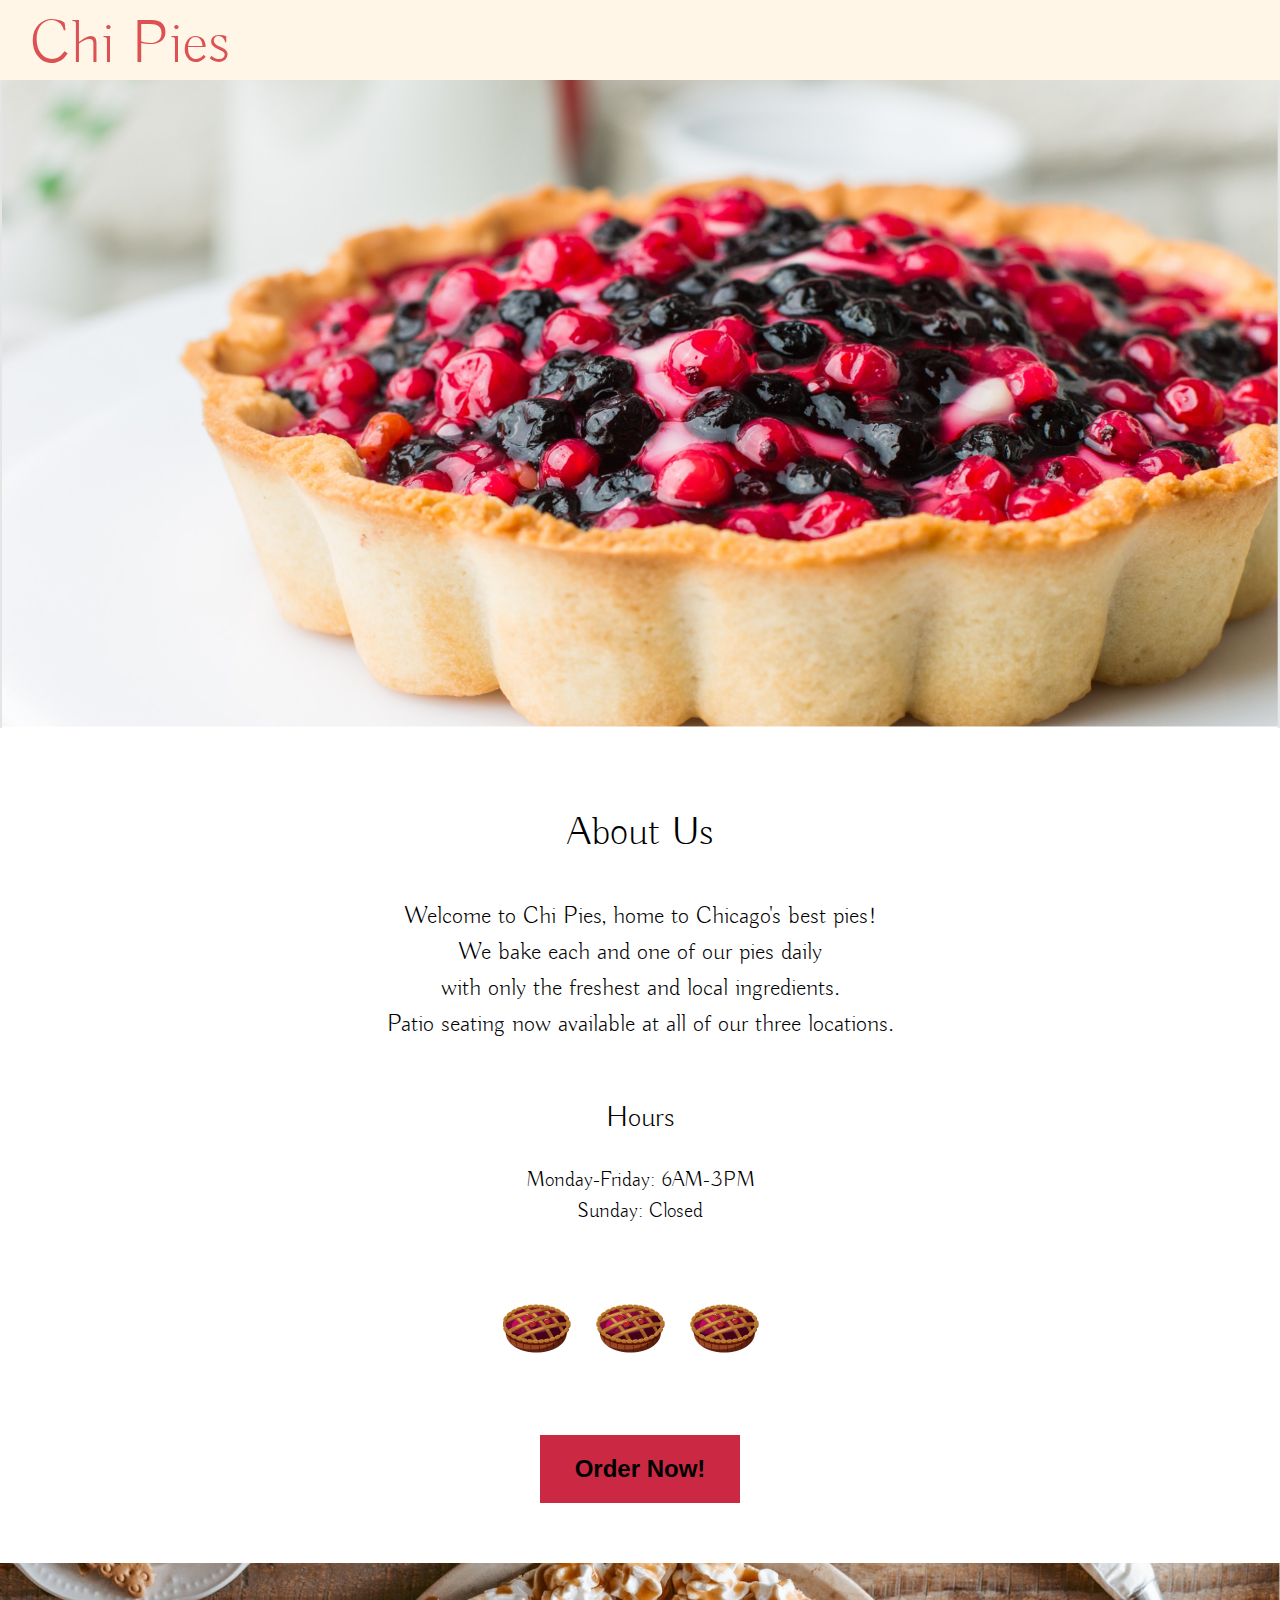
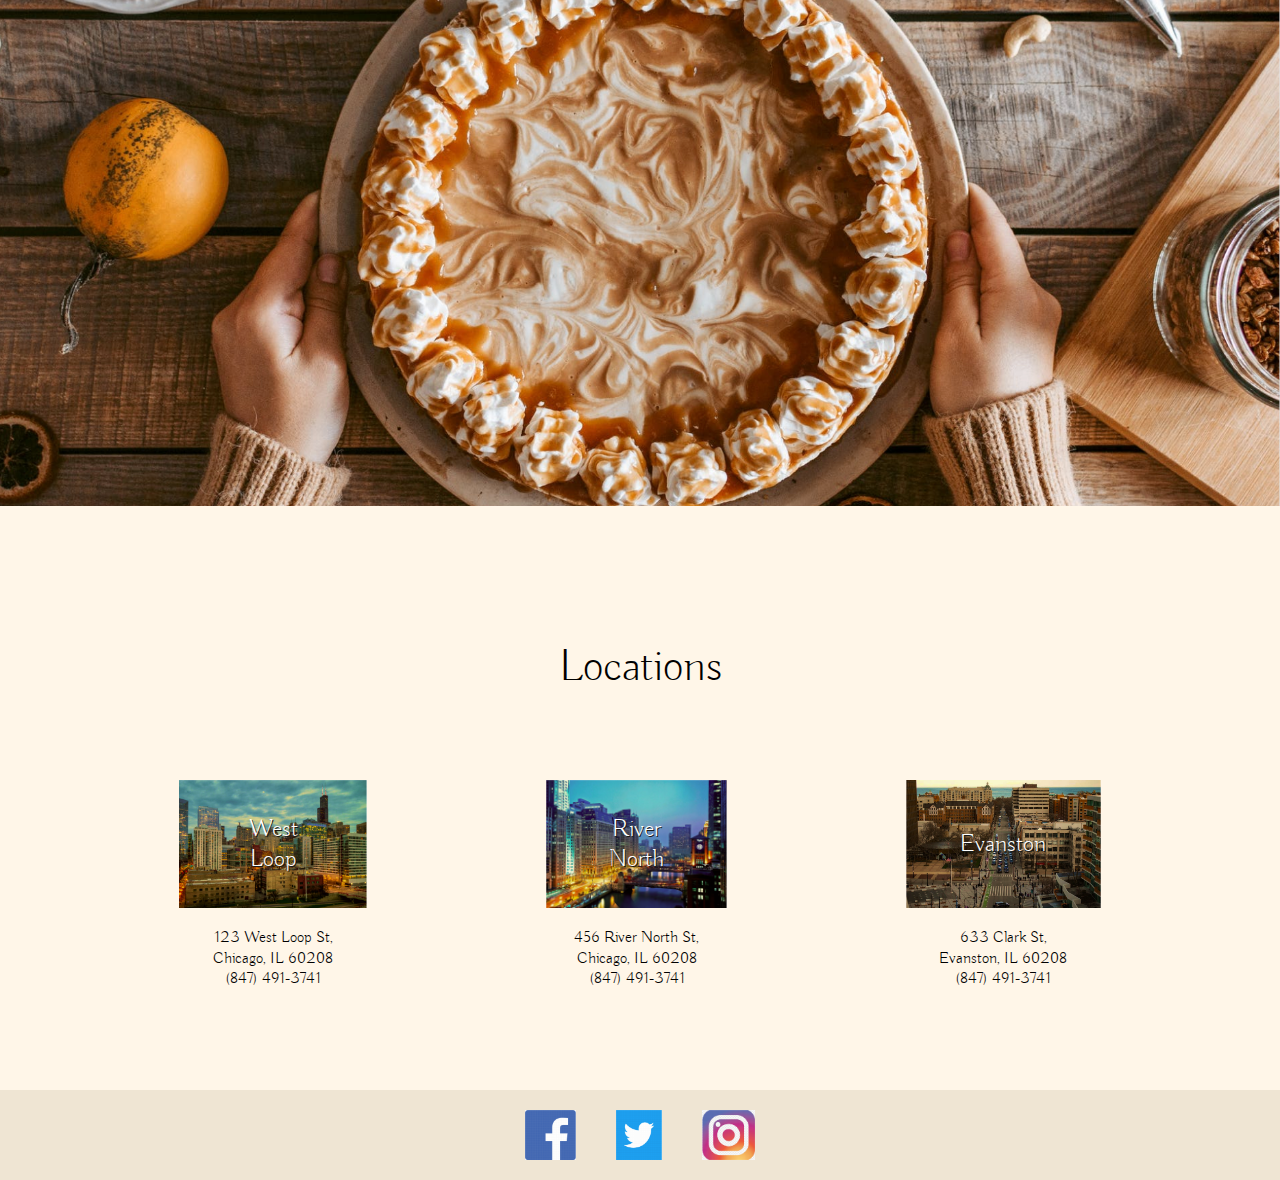
<file: index.html>
<!DOCTYPE html>
<html>
<head>
    <meta charset="UTF-8">
    <meta name="viewport" content="width=device-width, initial-scale=1">
    <title>Figma Implementation - Home</title>
    <link rel="stylesheet" href="styles.css">
    <link rel="preconnect" href="https://fonts.googleapis.com">
    <link rel="preconnect" href="https://fonts.gstatic.com" crossorigin>
    <link href="https://fonts.googleapis.com/css2?family=Buda:wght@300&display=swap" rel="stylesheet">
</head>
<body>
    <!-- Anchored Nav Bar -->
    <nav class="navbar">
            <a href="index.html" id="logo">Chi Pies</a> 
        <div class="nav_list">            
            <a href="index.html">Home</a>
       
            <a href="#menu">Menu</a>

            <a href="gallery.html">Gallery</a>

            <a href="#location&hours">Location&Hours</a>
        </div>
    </nav>

    <!-- Landing Page Picture -->
    <img src="figma_activity_assets/landing_pie1.png" alt="Landing Pie" id="landing_pic" width=100%>
    
    <!-- About & Hours -->
    <div class="about">
        <p class="about_header"> About Us </p>
        <p class="about_text">
            Welcome to Chi Pies, home to Chicago's best pies! <br>
            We bake each and one of our pies daily <br>
            with only the freshest and local ingredients. <br>
            Patio seating now available at all of our three locations.
        </p>
    </div>
    <div class="hours">
        <p class="hours_header"> Hours </p>
        <p class="hours_text">
            Monday-Friday: 6AM-3PM <br>
            Sunday: Closed
        </p>
    </div>

    <!-- 3 pies images  -->
    <img id="three_pies" src="figma_activity_assets/3pies.png" alt="Three Pie" >

    <!-- Order Button  -->
    <button>Order Now!</button>

    <!-- Bottom Page Picture -->
    <div>
        <img src="figma_activity_assets/landing_pie2.png" alt="Bottom Pie Image" width=100% >
    </div>
    
    <!-- Locations -->
    <div class="locations">
        <p>Locations</p>
        <div class="flex_container">
            <div class="flex_item">
                <div class="location_imgs">
                    <img src="figma_activity_assets/westloop.png" alt="West Loop" >
                    <div class="centered" > West Loop </div>
                </div>
                <div class="address" >
                    123 West Loop St, <br>
                    Chicago, IL 60208 <br>
                    (847) 491-3741
                </div>
            </div>
            <div class="flex_item">
                <div class="location_imgs">
                    <img src="figma_activity_assets/rivernorth.png" alt="River North" >
                    <div class="centered" > River North </div>
                </div>
                <div class="address" >
                    456 River North St, <br>
                    Chicago, IL 60208 <br>
                    (847) 491-3741
                </div>
            </div>
            <div class="flex_item">
                <div class="location_imgs">
                    <img src="figma_activity_assets/evanston.png" alt="Evanston" >
                    <div class="centered" > Evanston </div>
                </div>
                <div class="address" >
                    633 Clark St, <br>
                    Evanston, IL 60208 <br>
                    (847) 491-3741
                </div>
            </div>
        </div>
    </div>
</body>
<!-- Footer -->
<footer>
    <div class="flex_container_socials">
        <img src="figma_activity_assets/facebook.png" alt="Facebook" height="50px">
        <img src="figma_activity_assets/twitter.png" alt="Twitter" height="50px">
        <img src="figma_activity_assets/instagram.png" alt="Instagram" height="50px">
    </div>
    
</footer>

</html>
</file>
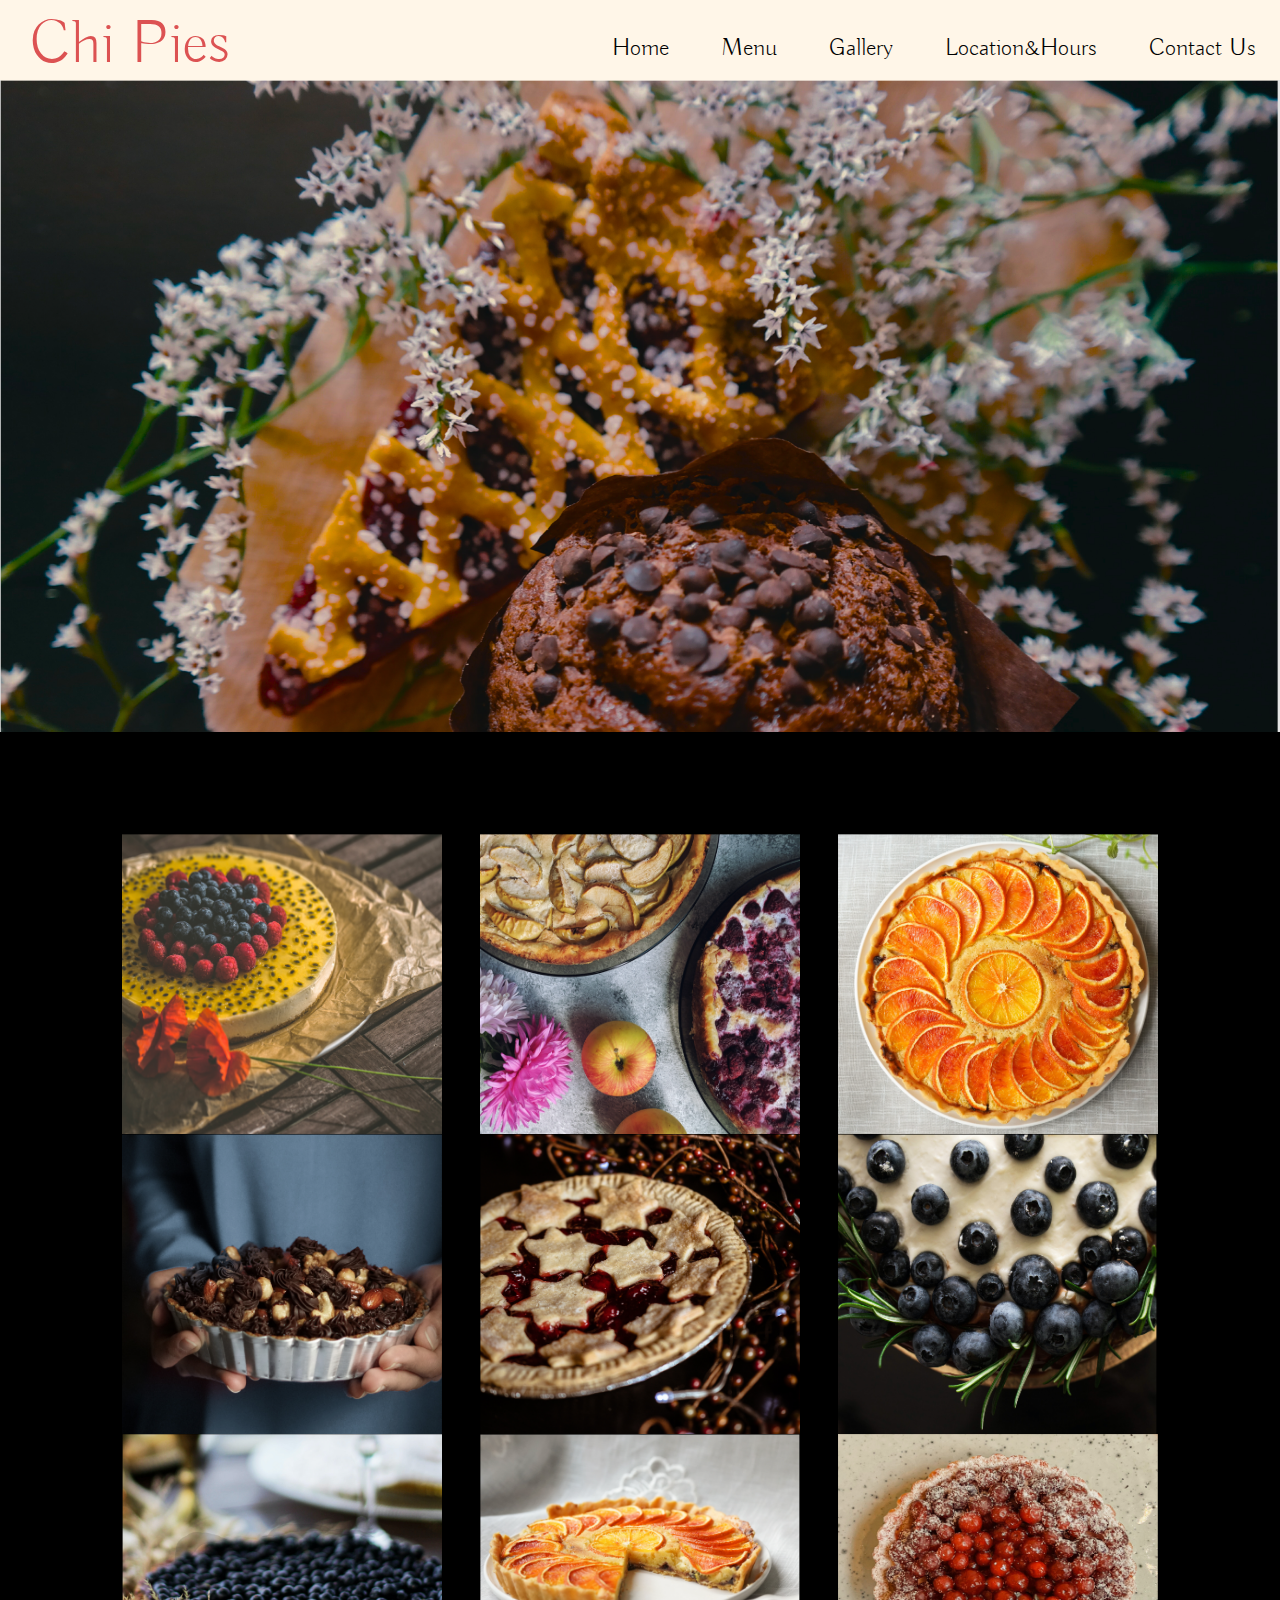
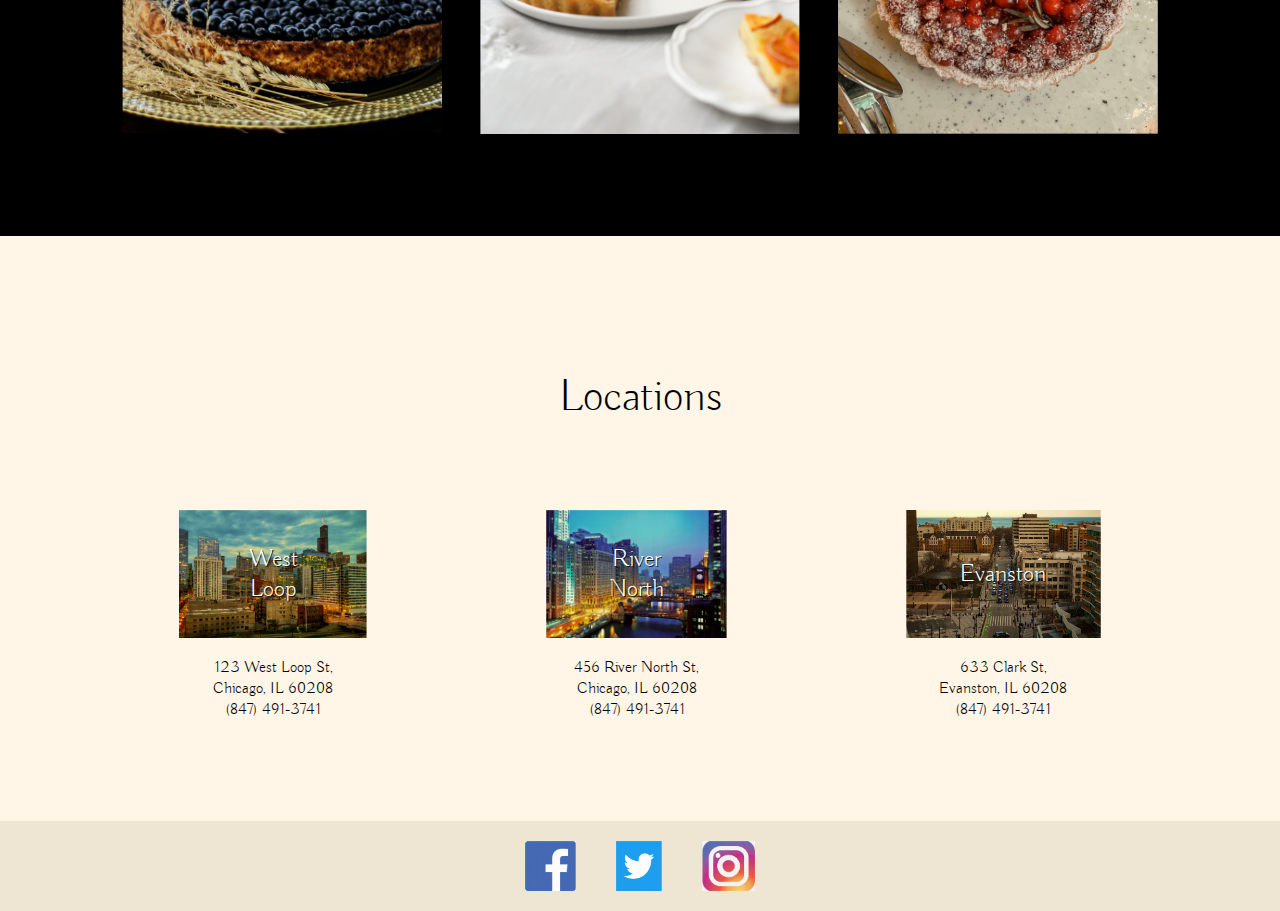
<file: gallery.html>
<!DOCTYPE html>
<html>
<head>
    <meta charset="UTF-8">
    <title>Figma Implementation - Gallery</title>
    <link rel="stylesheet" href="styles.css">
    <link rel="preconnect" href="https://fonts.googleapis.com">
    <link rel="preconnect" href="https://fonts.gstatic.com" crossorigin>
    <link href="https://fonts.googleapis.com/css2?family=Buda:wght@300&display=swap" rel="stylesheet"></head>
<body>
    <!-- Anchored Nav Bar -->
    <nav>
        <a href="home.html" id="logo" >Chi Pies</a> 
        <ul>            
            <li>
                <a href="home.html">Home</a>
            </li>
            <li>
                <a href="#menu">Menu</a>
            </li>
            <li>
                <a href="gallery.html">Gallery</a>
            </li>
            <li>
                <a href="#location&hours">Location&Hours</a>
            </li>
            <li>
                <a href="#contactus">Contact Us</a>
            </li>
        </ul>
    </nav>

    <!-- Gallery Page Picture -->
    <img src="figma_activity_assets/gallery_pie.png" alt="Landing Pie" width=100%>
    
    <!-- Gallery -->
    <div class="gallery">
        <div class="grid_container">
            <img class="grid-item" src="figma_activity_assets/pie1.png" alt="Pie 1" >
            <img class="grid-item" src="figma_activity_assets/pie2.png" alt="Pie 2" >
            <img class="grid-item" src="figma_activity_assets/pie3.png" alt="Pie 3" >
            <img class="grid-item" src="figma_activity_assets/pie4.png" alt="Pie 4" >
            <img class="grid-item" src="figma_activity_assets/pie5.png" alt="Pie 5" >
            <img class="grid-item" src="figma_activity_assets/pie6.png" alt="Pie 6" >
            <img class="grid-item" src="figma_activity_assets/pie7.png" alt="Pie 7" >
            <img class="grid-item" src="figma_activity_assets/pie8.png" alt="Pie 8" >
            <img class="grid-item" src="figma_activity_assets/pie9.png" alt="Pie 9" >

        </div>
    </div>

    <!-- Locations -->
    <div class="locations">
        <p>Locations</p>
        <div class="flex_container">
            <div>
                <div class="location_imgs">
                    <img src="figma_activity_assets/westloop.png" alt="West Loop" >
                    <div class="centered" > West Loop </div>
                </div>
                <div class="address" >
                    123 West Loop St, <br>
                    Chicago, IL 60208 <br>
                    (847) 491-3741
                </div>
            </div>
            <div>
                <div class="location_imgs">
                    <img src="figma_activity_assets/rivernorth.png" alt="River North" >
                    <div class="centered" > River North </div>
                </div>
                <div class="address" >
                    456 River North St, <br>
                    Chicago, IL 60208 <br>
                    (847) 491-3741
                </div>
            </div>
            <div>
                <div class="location_imgs">
                    <img src="figma_activity_assets/evanston.png" alt="Evanston" >
                    <div class="centered" > Evanston </div>
                </div>
                <div class="address" >
                    633 Clark St, <br>
                    Evanston, IL 60208 <br>
                    (847) 491-3741
                </div>
            </div>
        </div>
    </div>
</body>
<!-- Footer -->
<footer>
    <div class="flex_container_socials">
        <img src="figma_activity_assets/facebook.png" alt="Facebook" height="50px">
        <img src="figma_activity_assets/twitter.png" alt="Twitter" height="50px">
        <img src="figma_activity_assets/instagram.png" alt="Instagram" height="50px">
    </div>
    
</footer>

</html>
</file>
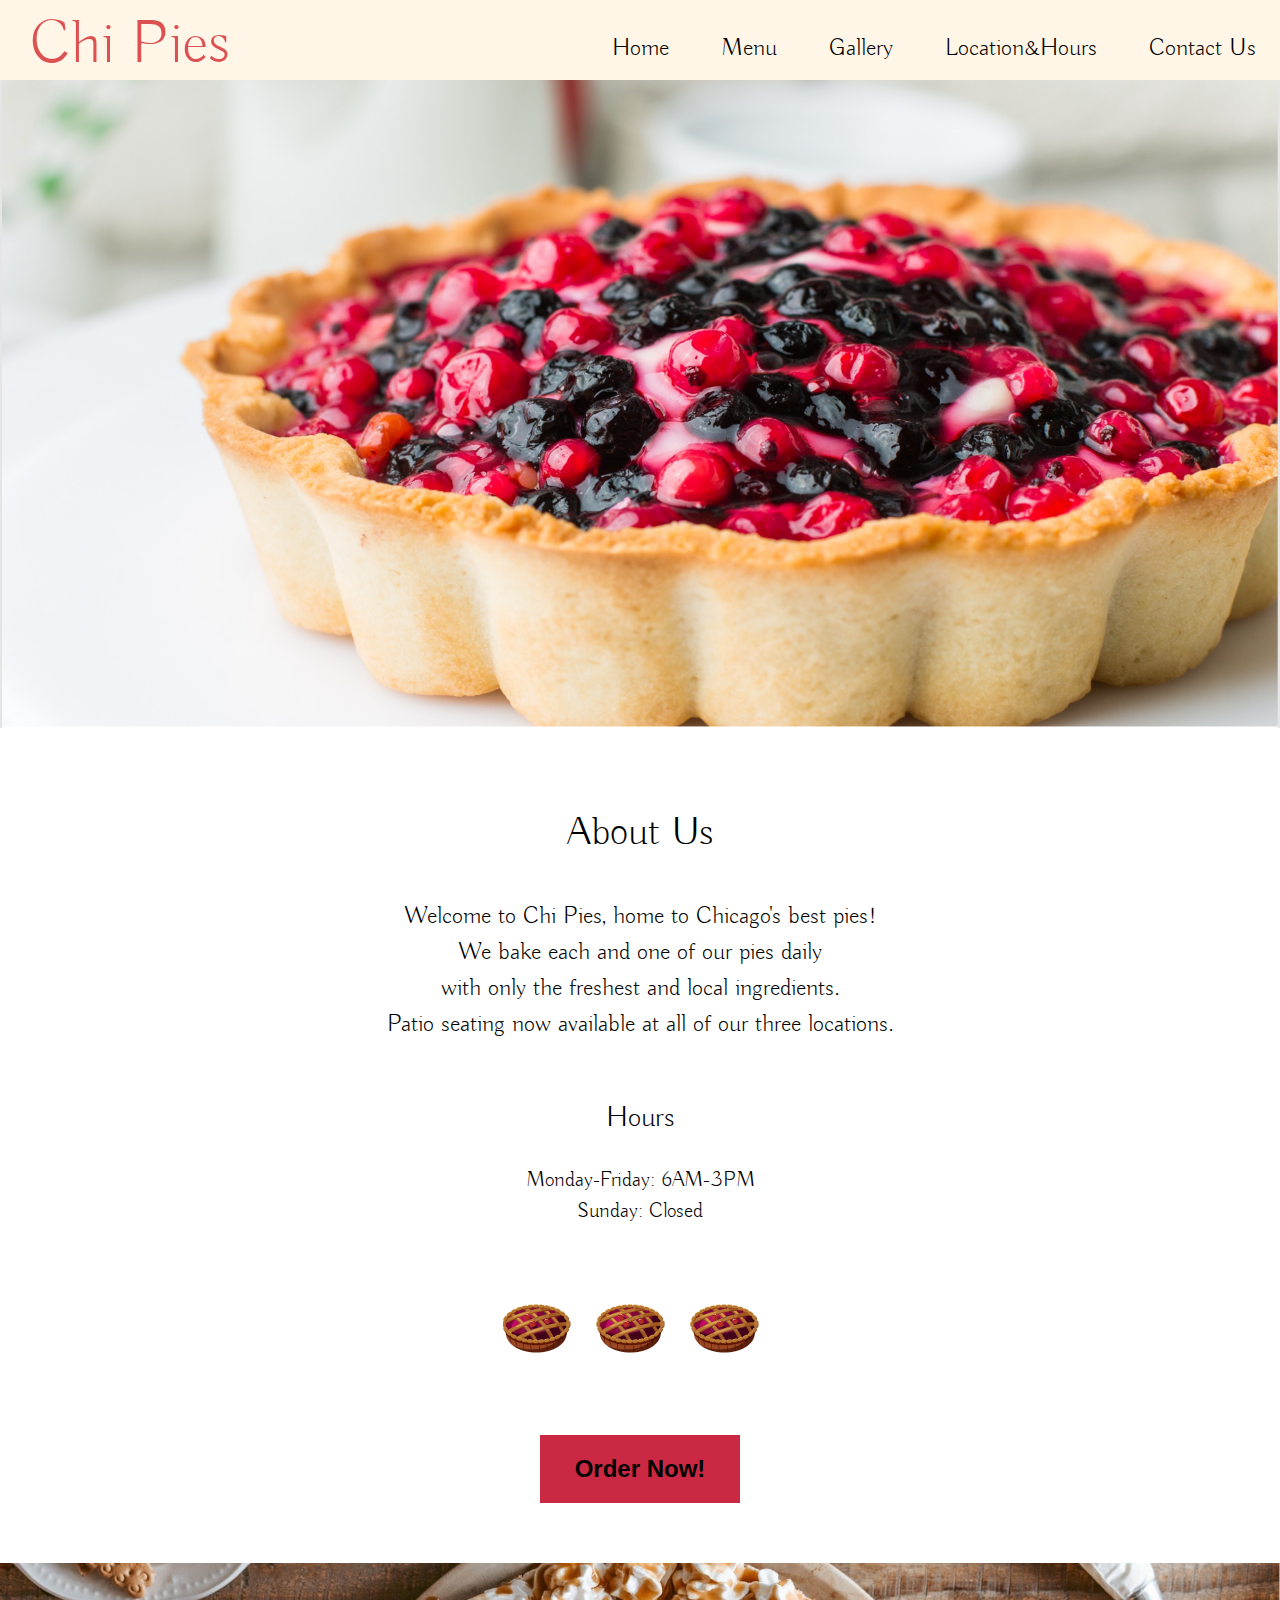
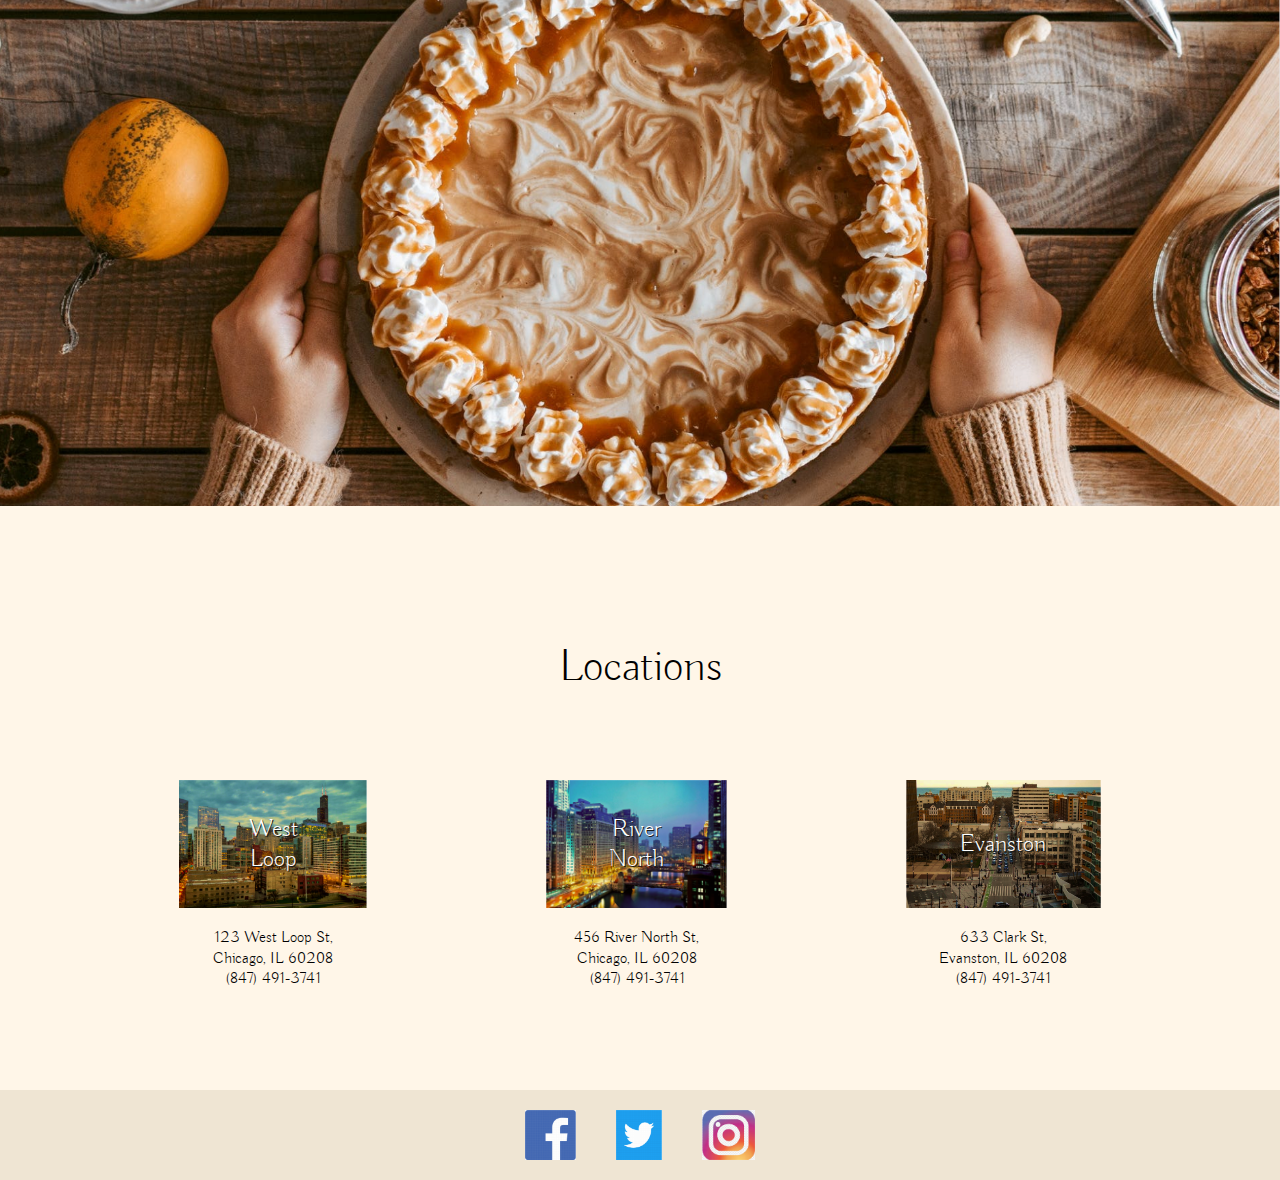
<file: home.html>
<!DOCTYPE html>
<html>
<head>
    <meta charset="UTF-8">
    <title>Figma Implementation - Home</title>
    <link rel="stylesheet" href="styles.css">
    <link rel="preconnect" href="https://fonts.googleapis.com">
    <link rel="preconnect" href="https://fonts.gstatic.com" crossorigin>
    <link href="https://fonts.googleapis.com/css2?family=Buda:wght@300&display=swap" rel="stylesheet"></head>
<body>
    <!-- Anchored Nav Bar -->
    <nav>
        <a href="home.html" id="logo" >Chi Pies</a> 
        <ul>            
            <li>
                <a href="home.html">Home</a>
            </li>
            <li>
                <a href="#menu">Menu</a>
            </li>
            <li>
                <a href="gallery.html">Gallery</a>
            </li>
            <li>
                <a href="#location&hours">Location&Hours</a>
            </li>
            <li>
                <a href="#contactus">Contact Us</a>
            </li>
        </ul>
    </nav>

    <!-- Landing Page Picture -->
    <img src="figma_activity_assets/landing_pie1.png" alt="Landing Pie" width=100%>
    
    <!-- About & Hours -->
    <div class="about">
        <p class="about_header"> About Us </p>
        <p class="about_text">
            Welcome to Chi Pies, home to Chicago's best pies! <br>
            We bake each and one of our pies daily <br>
            with only the freshest and local ingredients. <br>
            Patio seating now available at all of our three locations.
        </p>
    </div>
    <div class="hours">
        <p class="hours_header"> Hours </p>
        <p class="hours_text">
            Monday-Friday: 6AM-3PM <br>
            Sunday: Closed
        </p>
    </div>

    <!-- 3 pies images  -->
    <img id="three_pies" src="figma_activity_assets/3pies.png" alt="Three Pie" >

    <!-- Order Button  -->
    <button>Order Now!</button>

    <!-- Bottom Page Picture -->
    <div>
        <img src="figma_activity_assets/landing_pie2.png" alt="Bottom Pie Image" width=100% >
    </div>
    
    <!-- Locations -->
    <div class="locations">
        <p>Locations</p>
        <div class="flex_container">
            <div>
                <div class="location_imgs">
                    <img src="figma_activity_assets/westloop.png" alt="West Loop" >
                    <div class="centered" > West Loop </div>
                </div>
                <div class="address" >
                    123 West Loop St, <br>
                    Chicago, IL 60208 <br>
                    (847) 491-3741
                </div>
            </div>
            <div>
                <div class="location_imgs">
                    <img src="figma_activity_assets/rivernorth.png" alt="River North" >
                    <div class="centered" > River North </div>
                </div>
                <div class="address" >
                    456 River North St, <br>
                    Chicago, IL 60208 <br>
                    (847) 491-3741
                </div>
            </div>
            <div>
                <div class="location_imgs">
                    <img src="figma_activity_assets/evanston.png" alt="Evanston" >
                    <div class="centered" > Evanston </div>
                </div>
                <div class="address" >
                    633 Clark St, <br>
                    Evanston, IL 60208 <br>
                    (847) 491-3741
                </div>
            </div>
        </div>
    </div>
</body>
<!-- Footer -->
<footer>
    <div class="flex_container_socials">
        <img src="figma_activity_assets/facebook.png" alt="Facebook" height="50px">
        <img src="figma_activity_assets/twitter.png" alt="Twitter" height="50px">
        <img src="figma_activity_assets/instagram.png" alt="Instagram" height="50px">
    </div>
    
</footer>

</html>
</file>
<file: styles.css>
body{
    margin: 0;
    font-family: 'Buda', cursive;
}

nav {
    background-color: #FFF6E8;
    margin: 0;
    overflow: hidden;
    height: 80px; 
}

nav ul {
    margin: 0;
    padding: 0;
    float: right;
}

nav ul li {
    display: inline-block;
}

nav a {
    text-decoration: none;
}

nav ul li a {
    color: black;
    display: block;
    line-height: 2em;
    padding: 1em 1em;
    font-size: 1.5em;
}

#logo {
    margin: .5em;
    line-height: 1.5em;
    font-size: 3.8em;
    color: #DC5252;
}

.about, .hours {
    text-align: center;
}

.about_header {
    padding-top: 1em;
    font-size: 2.5em;
}

.about_text {
    font-size: 1.5em;
    line-height: 1.5em;
}

.hours_header {
    font-size: 1.8em;
    padding-top: 1em;
}

.hours_text {
    font-size: 1.3em;
    line-height: 1.5em;
}

#three_pies {
    display: block;
    margin: 5% auto;
}

button{
    background-color: #CB2943;
    border: none;
    padding: 20px 35px;
    font-size: 1.5em;
    font-weight: bold;
    cursor: pointer;
    display: block;
    margin: 60px auto;
}

.locations {
    background-color: #FFF6E8;
}

.locations > p {
    text-align: center;
    font-size: 2.8em;
    margin: 0;
    padding-top: 50px;
    line-height: 5em;
}

.flex_container {
    display: flex;
    justify-content: space-evenly;
}

.location_imgs > img {
    height: 8em;
} 

.location_imgs {
    position: relative;
    text-align: center;
}

img {
    vertical-align: middle;
}

.centered {
    position: absolute;
    top: 50%;
    left: 50%;
    transform: translate(-50%, -50%);
    font-size: 1.5em;
    text-shadow: 1px 1px #181a18;
    color: white;
}

.address {
      text-align: center;
      padding-top: 20px;
      padding-bottom:100px;
      line-height: 1.3em;
}

footer {
    background-color: #EFE5D3;
}

.flex_container_socials {
    display: flex;
    justify-content: center;
}

.flex_container_socials img {
    padding: 20px;
}

.gallery {
    background-color: black;
}

.grid_container {
    display: grid;
    grid-template-columns: auto auto auto;
    padding: 8%;
}

.grid_container img {
    height: 300px;
    width: 320px;
    display: block;
    margin-left: auto;
    margin-right: auto;
}
</file>
